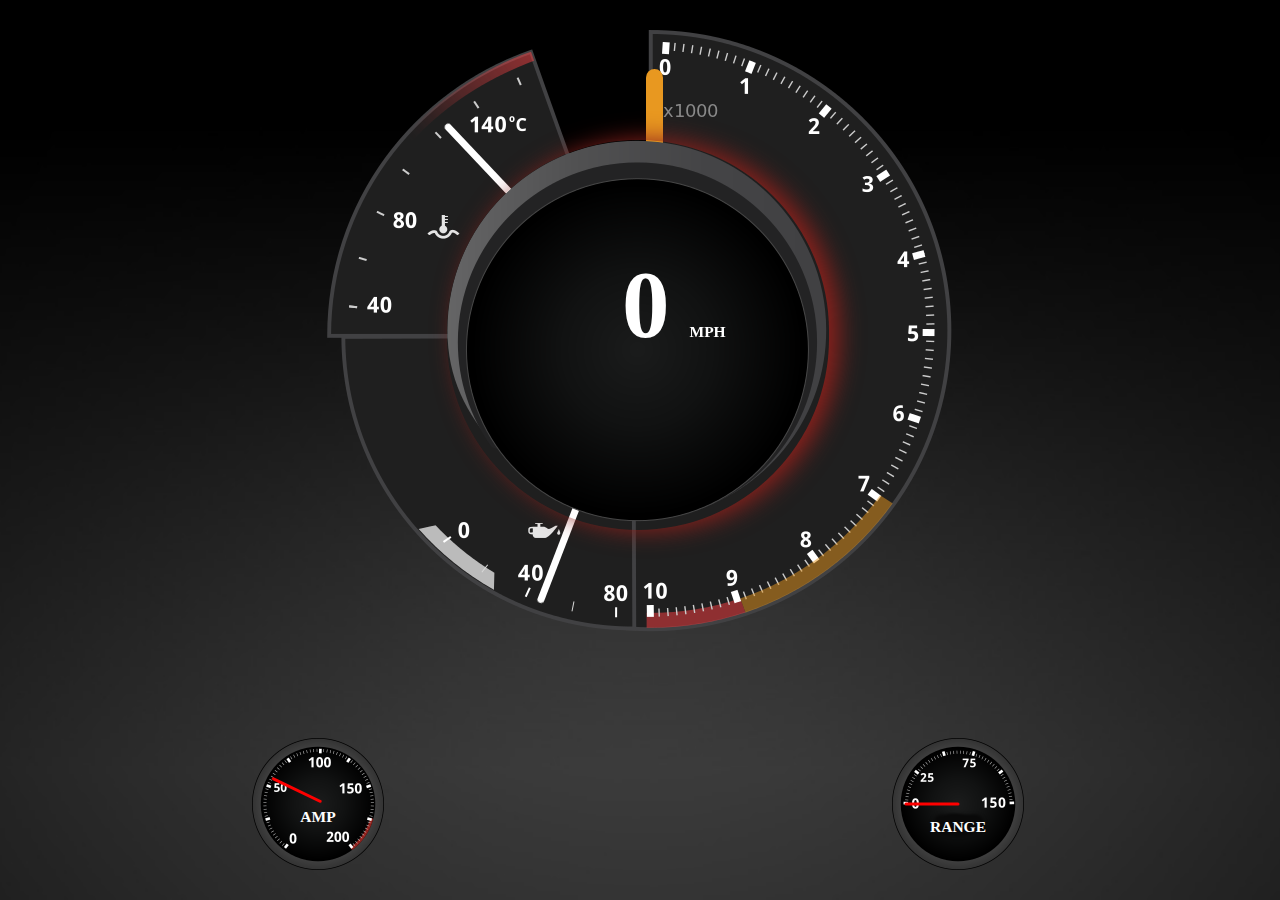
<file: example/cluster/index.html>
<!DOCTYPE html>
<html>
<head>
  <meta http-equiv="Content-Type" content="text/html; charset=utf-8" />
  <link rel="stylesheet" type="text/css" href="style.css" />
</head>
<body>
  <div class="needleParent" >
    <div id="rpmNeedle" class="needle"></div>
    <div id="engineCoolantNeedle" class="needle"></div>
    <div id="oilTempNeedle" class="needle"></div>
    <div class="centerCircle">
      <div id="speed" >
      <div class="row centerText">
        <div id="velocity" class="rightAlignText" >0</div>
        <div id="velocityUnits" class="leftAlignText" >MPH</div>
      </div>
    </div>
  </div>
</div>

<div id="iatgauge" class="gauge" >
  <div id="iatNeedle" class="needle gaugeNeedle" ></div>
  <div class="gaugetext">AMP</div>
</div>
<div id="loadgauge" class="gauge" >
  <div id="loadNeedle" class="needle gaugeNeedle" ></div>
  <div class="gaugetext lower">RANGE</div>
</div>
<script src="../jquery-1.11.3.min.js"></script>
<script src="main.js"></script>
</body>
<!-- vim: set expandtab tabstop=2 shiftwidth=2: -->
</html>
</file>
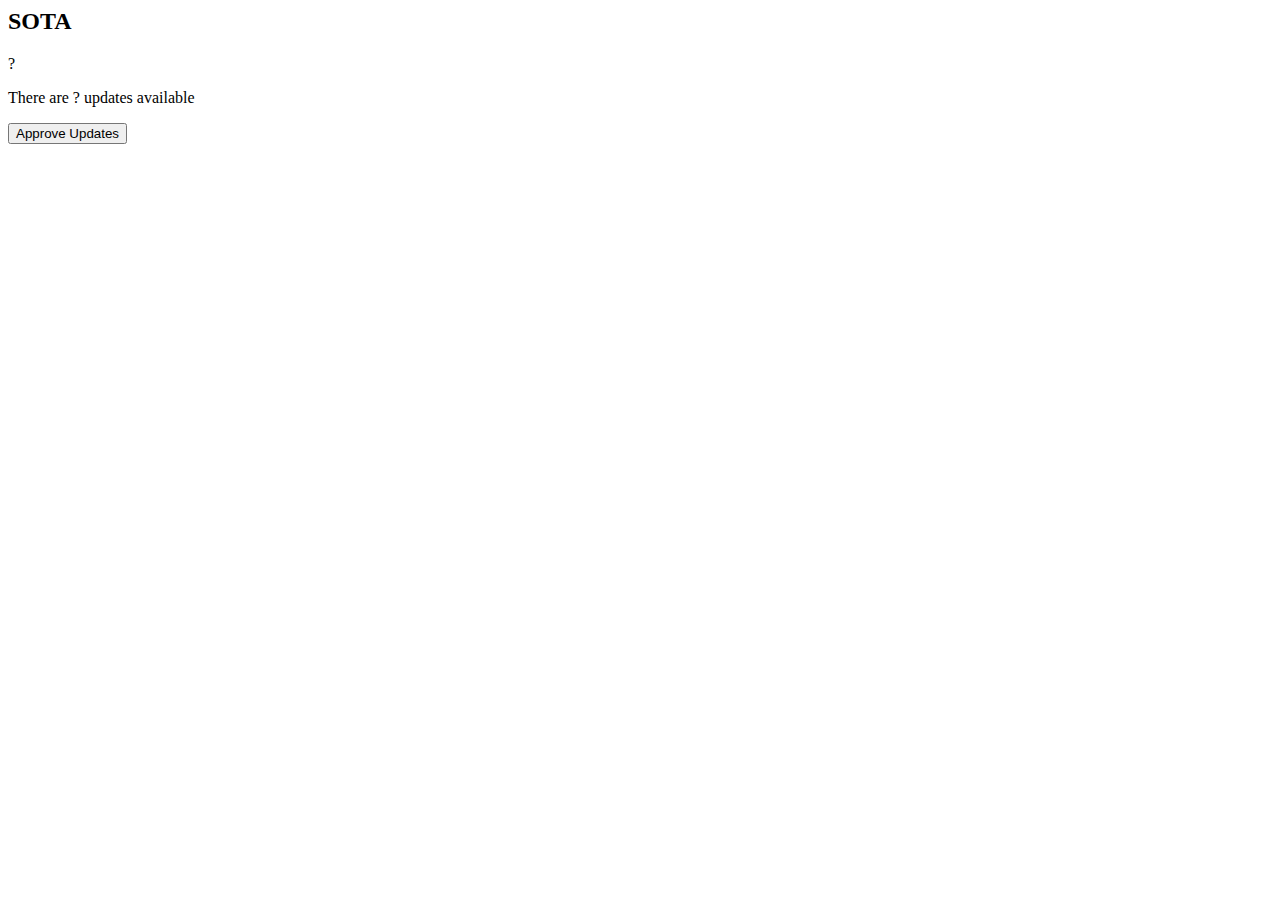
<file: example/demo.html>
<!doctype html5>
<html>
<head>
	<title>OpenIVI Demo</title>
</head>
<body>
<h2>SOTA</h2>
<p id="update_state">?</p>
<p>There are <span id="update_count">?</span> updates available</p>
<input id="approve" type="button" value="Approve Updates"/>

<script src="jquery-1.11.3.min.js"></script>
<script>

var update_states = {
	NO_UPDATES:1,
	AWAITING_APPROVAL:2,
	INSTALLING:3,
	ERROR:4
};

var update_states_desc = {}
update_states_desc[update_states.NO_UPDATES] = "No Updates Available";
update_states_desc[update_states.AWAITING_APPROVAL] = "Awaiting Approval";
update_states_desc[update_states.INSTALLING] = "Installing";
update_states_desc[update_states.ERROR] = "Error";


function init() {
	genivi.slm.update_state_changed.connect(function (state,count) {
		$('#update_state').text(update_states_desc[state]);
		$('#update_count').text(count);
	});
	$('#update_state').text(update_states_desc[genivi.slm.update_state()]);
	$('#update_count').text(genivi.slm.update_count());
	$('#approve').click(function () {slm.approve()});
}


$(init);
</script>
</body>
</html>
</file>
<file: example/cluster/style.css>
body {
  margin: 0px;
}

#velocity {
  width: auto;
  font-size: 95px;
  font-weight: bold;
  color: white;
  font-family: "droid sans";
}

#velocityUnits {
  color: white;
  font-family: "droid sans";
  font-size: 15.5px;
  font-weight: bold;
}

body {
  background: url("assets/background.jpg") no-repeat center center fixed;
  background-size: cover;
}


#speed {
  margin-top: 110px;
  margin-left: 79px;
  width: 307px;
  display: table;
}

.row {
  display: table-row;
  margin: 0px auto;
}

.underborder {
  border-bottom: 2px solid black;
  height: auto;
}

.centerText {
  vertical-align: bottom;
  margin-top: 103px;
  margin-left: 21px;
  width: 307px;
}

.leftAlignText {
  width: 50%;
  text-align: left;
  font-family: "droid sans";
  font-size: 20px;
  color: white;
  padding: 0px 10px;
  display: table-cell;
  font-weight: bold;
}
.rightAlignText {
  width: 50%;
  text-align: right;
  font-family: "droid sans";
  color: white;
  font-size: 20px;
  padding: 0px 10px;
  display: table-cell;
  font-weight: bold;
}

.middleText {
  vertical-align: middle;
}

.needleParent {
  position: relative;
  background: url("assets/dial-main-bg.png") top left no-repeat;
  height: 607px;
  width: 626px;
  top: 30px;
  left: 50%;
  margin-left: -313px;
}

.centerCircle {
  position: absolute;
  z-index: 140;
  margin-top: 110px;
  margin-left: 120px;
  background: url("assets/dial-main-center-bg.png") top left no-repeat;
  height: 390px;
  width: 382px;
  -webkit-border-radius: 250px;
  -webkit-box-shadow: 10px 0px 25px #90211C;
}

.gauge {
  position: absolute;
  width: 132px;
  height: 132px;
  margin-left: -68px;
}
.needle {
  position: absolute;
}

.dial {
  position: relative;
}

#iatgauge {
  background: url("assets/dial-200.png");
  bottom: 30px;
  left: 25%;
}

#loadgauge {
  background: url("assets/dial-load-bg.png");
  bottom: 30px;
  left: 75%;
}

.gauge .gaugetext {
  margin-top: 70px;
  width: 100%;
  color: #FFF;
  font: 15.5px "droid sans";
  font-weight: bold;
  text-align: center;
}
.gauge .gaugetext.lower {
  margin-top: 80px;
}

.gaugeNeedle {
  height: 55px;
  width: 3px;

  left: 68px;
  bottom: 68px;
  -webkit-transform-origin: 50% 100%;
  -webkit-transition: all 1ms;
  -webkit-border-radius: 5px;
}

#iatNeedle {
  background-color: red;
  -webkit-transform:rotate(143deg);
  -webkit-transition: all 1000ms;
}

#loadNeedle {
  background-color: red;
  height: 55px;
  width: 3px;
  left: 50%;
  bottom: 50%;
  -webkit-transform:rotate(270deg);
  -webkit-transform-origin: 50% 100%;
  -webkit-transition: all 1ms;
  -webkit-border-radius: 5px;
}

#throttleNeedle {
  background-color: red;
  height: 55px;
  width: 3px;
  left: 50%;
  bottom: 50%;
  -webkit-transform:rotate(270deg);
  -webkit-transform-origin: 50% 100%;
  -webkit-transition: all 1ms;
  -webkit-border-radius: 5px;
}

#rpmNeedle {
  z-index: 110;
  background-color: #E89820;
  height: 258px;
  width: 17px;
  left: 51%;
  bottom: 51%;
  -webkit-transform-origin: 50% 100%;
  -webkit-transition: all 100ms;
  -webkit-border-radius: 17px;
}

#engineCoolantNeedle {
  background-color: white;
  height: 288px;
  width: 7px;
  left: 50%;
  bottom: 50%;
  -webkit-transform:rotate(340deg);
  -webkit-transform-origin: 50% 100%;
  -webkit-transition: all 1ms;
  -webkit-border-radius: 5px;
}

#oilTempNeedle {
  background-color: white;
  height: 288px;
  width: 7px;
  left: 50%;
  bottom: 50%;
  -webkit-transform:rotate(225deg);
  -webkit-transform-origin: 50% 100%;
  -webkit-transition: all 1ms;
  -webkit-border-radius: 5px;
}
/* vim: set expandtab tabstop=2 shiftwidth=2: */
</file>
